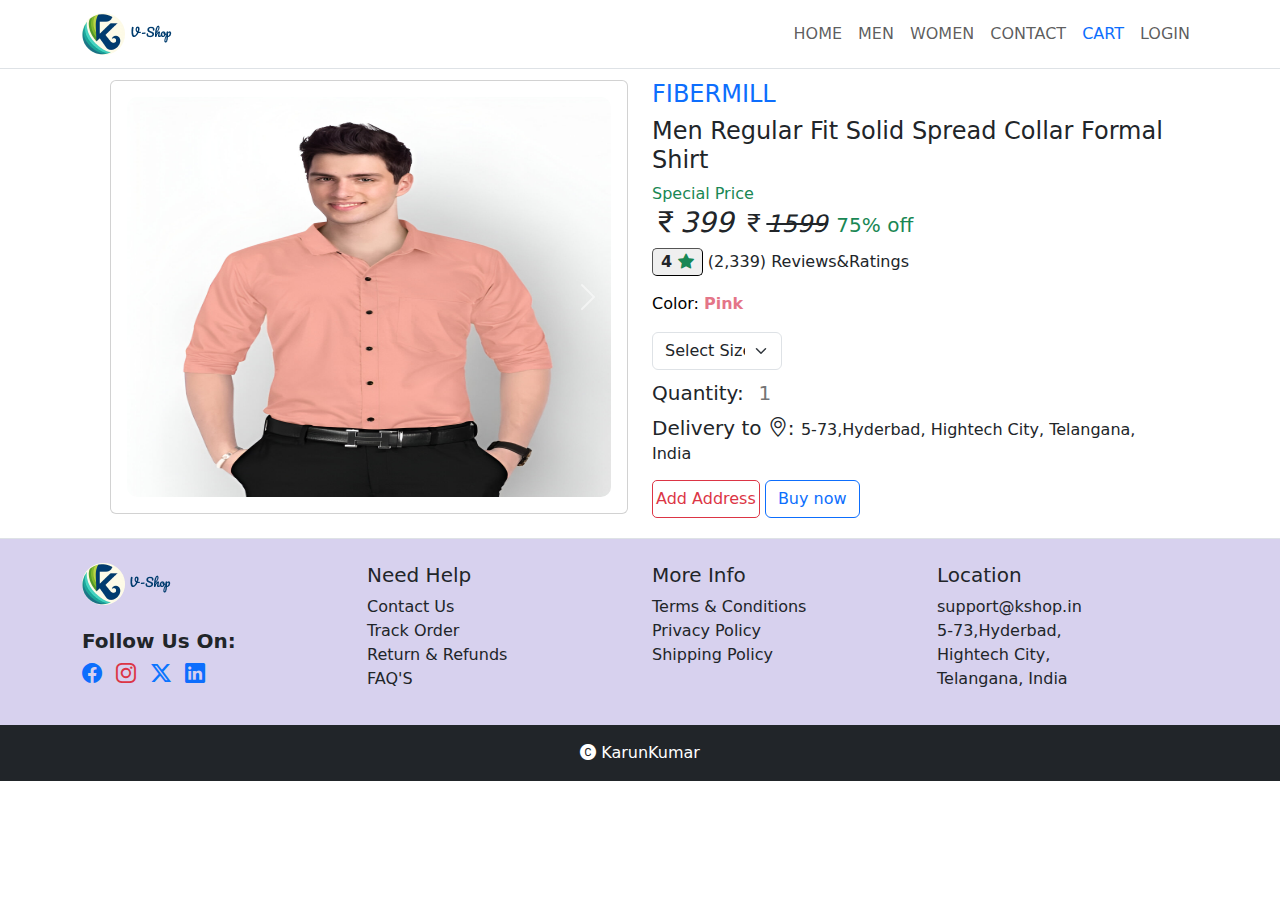
<file: cart.html>
<!DOCTYPE html>
<html lang="en">
<head>
    <meta charset="UTF-8">
    <meta name="viewport" content="width=device-width, initial-scale=1.0">
    <title>V-Shop</title>
    <link rel="stylesheet" href="css/bootstrap.min.css">
    <script src="js/bootstrap.bundle.min.js"></script>
    <link rel="stylesheet" href="styles.css">
    <link rel="stylesheet" href="https://cdn.jsdelivr.net/npm/bootstrap-icons@1.11.2/font/bootstrap-icons.min.css">
</head>
<body>
    <header class = "container-fluid px-0 fixed-top bg-gradient">
        <nav    class = "navbar navbar-expand-md  bg-white border-bottom">
        <div    class = "container text-dark">
        <a      class = "navbar-brand" href           = "index.html">
        <img src = "Assets/Ellipse 17.png" class = "img-fluid " alt = "">
        <img src = "Assets/V-Shop.png" class     = "img-fluid " alt = "">
        </a>
                    <button class         = "navbar-toggler d-lg-none" type = "button" data-bs-toggle = "collapse" data-bs-target = "#collapsibleNavId" aria-controls = "collapsibleNavId"
                            aria-expanded = "false" aria-label              = "Toggle navigation">
                    <span   class         = "navbar-toggler-icon"></span>
                    </button>
                    <div    class = "collapse navbar-collapse justify-content-end" id = "collapsibleNavId">
                    <ul     class = "navbar-nav  hea ">
                          
                            <li class = "nav-item">
                            <a  class = "nav-link" href = "index.html" aria-current = "page">HOME</a>
                            </li>
                            <li class = "nav-item">
                            <a  class = "nav-link" href = "men.html">MEN</a>
                            </li>
                            <li class = "nav-item">
                            <a  class = "nav-link" href = "women.html">WOMEN</a>
                            </li>
                            <li class = "nav-item">
                            <a  class = "nav-link" href = "contact.html">CONTACT</a>
                            </li>
                            <li class = "nav-item">
                              <a  class = "nav-link text-primary" href = "cart.html" aria-current = "page">CART </a>
                              </li>
                            <li class = "nav-item" >
                              <a  class = "nav-link" href = "index.html">LOGIN</a>
                            </li>
                        </ul>
                    </div>
              </div>
            </nav>
        </header>
    <section class="container pt-3">
        <div class="container pt-5 ">
            <div class="row p-3 justify-content-center ">
                <div class="col-10 col-md-6  mb-2" id="cart">
                    <div class="card">
                      <div id="carouselExampleFade" class="carousel slide carousel-fade" >
                        <div class="carousel-inner border-1 p-3 border-black">
                          <div class="carousel-item active">
                            <img src="Assets/Categories_Men/formal shirts/Formal_shirt_1.jpeg" class="d-block w-100" alt="...">
                          </div>
                          <div class="carousel-item">
                            <img src="Assets/Categories_Men/formal shirts/Formal_shirt_2.jpeg" class="d-block w-100" alt="...">
                          </div>
                          <div class="carousel-item">
                            <img src="Assets/Categories_Men/formal shirts/Formal_shirt_3.jpeg" class="d-block w-100" alt="...">
                          </div>
                          <div class="carousel-item">
                            <img src="Assets/Categories_Men/formal shirts/Formal_shirt_4.jpeg" class="d-block w-100" alt="...">
                          </div>
                        </div>
                        <button class="carousel-control-prev" type="button" data-bs-target="#carouselExampleFade" data-bs-slide="prev">
                          <span class="carousel-control-prev-icon" aria-hidden="true"></span>
                          <span class="visually-hidden"></span>
                        </button>
                        <button class="carousel-control-next" type="button" data-bs-target="#carouselExampleFade" data-bs-slide="next">
                          <span class="carousel-control-next-icon" aria-hidden="true"></span>
                          <span class="visually-hidden"></span>
                        </button>
                      </div>
                    </div>
                </div>
                <div class="col-12 col-md-6" id="cart_1">
                    <h4 class="text-primary ">FIBERMILL </h4>
                    <h4 class="text-dark ">
                        Men Regular Fit Solid Spread Collar Formal Shirt
                    </h4>
                    <span class="text-success  ">Special Price</span>
                    <h3 class="text-dark "><i class="bi bi-currency-rupee">399</i>  <i class="bi bi-currency-rupee fs-4 "><del class="fs-4 ">1599</del></i>   <span class="text-success fs-5 ">75% off</span></h3>
                    <p><button class="border-1 px-2  text-dark fw-bolder  fs-6  ">4 <i class="bi bi-star-fill text-success "></i></button> (2,339) Reviews&Ratings</p> 
                    <p class="text-black  ">
                        Color: <span class="colr fw-bold">Pink</span>
                    </p>
                    
                      <div class=" w-25 mb-2">
                        <select
                          class="form-select"
                          name=""
                          id=""
                        >
                          <option selected hidden>Select Size</option>
                          <option value="">Size: S</option>
                          <option value="">Size: M</option>
                          <option value="">Size: L</option>
                          <option value="">Size: XL</option>
                        </select>
                      </div>
                      
                    
                    <h5>Quantity: <input type="number" start="1" min="1" name="" id="" placeholder=" 1" class="quant"> </h5>
                    <h5>Delivery to <i class="bi bi-geo-alt"></i>: <span class="fs-6">5-73,Hyderbad,
                      Hightech City,
                      Telangana, India</span></h5>
                    <p type="text" name="" id="" placeholder="5-73/Gandhi Road,Hightech city,Hyderbad"> </p>  
                    <button
                        type="button"
                        class="btn btn-outline-danger"
                        data-bs-toggle="modal"
                        data-bs-target="#modalId">
                        Add Address
                    </button>
                    <div
                        class="modal fade"
                        id="modalId"
                        tabindex="-1"
                        data-bs-backdrop="static"
                        data-bs-keyboard="false"
                        
                        role="dialog"
                        aria-labelledby="modalTitleId"
                        aria-hidden="true"
                    >
                        <div
                            class="modal-dialog modal-dialog-scrollable modal-dialog-centered modal-md"
                            role="document"
                        >
                            <div class="modal-content">
                                <div class="modal-header">
                                    <h5 class="modal-title" id="modalTitleId">
                                        Address
                                    </h5>
                                    <button
                                        type="button"
                                        class="btn-close"
                                        data-bs-dismiss="modal"
                                        aria-label="Close"
                                    ></button>
                                </div>
                                <div class="modal-body">
                                  <form action="cart.html" class="row g-3">
                                    <div class="col-md-6">
                                      <label for="inputEmail4" class="form-label">First Name</label>
                                      <input type="text" class="form-control" id="inputEmail4" required>
                                    </div>
                                    <div class="col-md-6">
                                      <label for="inputPassword4" class="form-label">Last Name</label>
                                      <input type="text" class="form-control" id="inputPassword4" required>
                                    </div>
                                    <div class="col-12">
                                      <label for="inputAddress" class="form-label">Phone No</label>
                                      <input type="tel" class="form-control" required id="input" placeholder="+91 00000000000">
                                    </div>
                                    <div class="col-12">
                                      <label for="inputAddress2" class="form-label">Address </label>
                                      <input type="text" class="form-control" required id="inputAddress2" placeholder="Apartment, studio, or floor">
                                    </div>
                                    <div class="col-md-6">
                                      <label for="inputCity" class="form-label">City</label>
                                      <input type="text" class="form-control" required id="inputCity">
                                    </div>
                                    <div class="col-md-4">
                                      <label for="inputState" class="form-label">State</label>
                                      <select id="inputState" class="form-select" required>
                                        <option selected>Choose...</option>
                                        <option>Andhra Pradesh</option>
                                        <option>Arunachal Pradesh</option>
                                        <option>Assam</option>
                                        <option>Bihar</option>
                                        <option>Chhattisgarh</option>
                                        <option> Goa</option>
                                        <option> Gujarat</option>
                                        <option > Haryana</option>
                                      </select>
                                    </div>
                                    <div class="col-md-2">
                                      <label for="inputZip" class="form-label">Zip</label>
                                      <input type="tel" class="form-control" id="inputZip" required>
                                    </div>
                                    <div class="col-12">
                                      <div class="form-check">
                                        <input class="form-check-input" type="checkbox" id="gridCheck">
                                        <label class="form-check-label" for="gridCheck">
                                          Save as Primary
                                        </label>
                                      </div>
                                    </div>
                                    <div class="modal-footer">
                                      <button type="submit" class="btn btn-primary px-3 ">Save</button>
                                  </div>
                                  </form></div>
                                
                            </div>
                        </div>
                    </div>
                    <script>
                        const myModal = new bootstrap.Modal(
                            document.getElementById("modalId"),
                            options,
                        );
                    </script>
                    
                    <a href="response.html" class="btn btn-outline-primary" data-bs-toggle="modal"
                    data-bs-target="#payment">Buy now</a>
                </div>
            </div>
        </section>

        <section>
          </button>
          
          <!-- Modal -->
          <div
            class="modal fade"
            id="payment"
            tabindex="-1"
            role="dialog"
            aria-labelledby="modalTitleId"
            aria-hidden="true"
          >
            <div class="modal-dialog" role="document">
              <div class="modal-content">
                <div class="modal-header">
                  
                  <button
                    type="button"
                    class="btn-close"
                    data-bs-dismiss="modal"
                    aria-label="Close"
                  ></button>
                </div>
                <div class="modal-body">
                  <div class="container-fluid"> <h4 class="mb-3">Payment</h4>
                  <form action="response.html" onsubmit="return validation()">
                    <div class="my-3">
                      <div class="form-check">
                        <input id="credit" name="paymentMethod" type="radio" class="form-check-input" checked required>
                        <label class="form-check-label" for="credit">Credit card</label>
                      </div>
                      <div class="form-check">
                        <input id="debit" name="paymentMethod" type="radio" class="form-check-input" required>
                        <label class="form-check-label" for="debit">Debit card</label>
                      </div>
                      <div class="form-check">
                        <input id="paypal" name="paymentMethod" type="radio" class="form-check-input" required>
                        <label class="form-check-label" for="paypal">PayPal</label>
                      </div>
                    </div>
          
                    <div class="row gy-3">
                      <div class="col-md-6">
                        <label for="cc-name" class="form-label">Name on card</label>
                        <input type="text" class="form-control" id="cc-name" placeholder="Name" required>
                        <small class="text-muted">Full name as displayed on card</small>
                        <div class="invalid-feedback">
                          Name on card is required
                        </div>
                      </div>
          
                      <div class="col-md-6">
                        <label for="cc-number" class="form-label">Credit card number</label>
                        <input type="text" class="form-control" id="cc-number" placeholder="1111-2222-3333-4444" required>
                        <div class="invalid-feedback">
                          Credit card number is required
                        </div>
                      </div>
          
                      <div class="col-md-3">
                        <label for="cc-expiration" class="form-label">Expiration</label>
                        <input type="text" class="form-control" id="cc-expiration" placeholder="12/28" required>
                        <div class="invalid-feedback">
                          Expiration date required
                        </div>
                      </div>
          
                      <div class="col-md-3">
                        <label for="cc-cvv" class="form-label">CVV</label>
                        <input type="password" class="form-control" id="cc-cvv" placeholder="123" required>
                        <div class="invalid-feedback">
                          Security code required
                        </div>
                      </div>
                    </div>
          
                    <hr class="my-4">
          
                    <button class="w-100 btn btn-primary btn-lg" type="submit">Place Order</button>
                  </form>
                </div>
              </div></div>
                </div>
                
              </div>
            </div>
          </div>
          
          <script>
            var modalId = document.getElementById('modalId');
          
            modalId.addEventListener('show.bs.modal', function (event) {
                let button = event.relatedTarget;
                let recipient = button.getAttribute('data-bs-whatever');
            });
          </script>
          
        </section>
        
        <footer class = " border-top pt-4 bgftr" id = "foot">
          <div class="container  ">
            <div    class = "row">
              <div    class = "col-6 col-lg-3 mb-3 ">
              <img    src   = "Assets/Ellipse 17.png" class                        = "img-fluid pb-3" alt  = "">
              <img    src   = "Assets/V-Shop.png" class                            = "img-fluid pb-3 " alt = "">
              <h5     class = "fw-bold pt-2">Follow Us On:</h5>
              <h5 class="pb-3">
              <i      class = "bi bi-facebook fw-bolder text-primary"></i>
              <i      class = "bi bi-instagram fw-bolder text-danger px-2 "></i>
              <i class="bi bi-twitter-x fw-bolder "></i>
              <i      class = "bi bi-linkedin  text-primary ps-2"></i>
              </h5>
                     </div>
                     <div class = "col-6 col-lg-3 mb-3 ">
                     <h5 >Need Help</h5>
                     <li  type  = "none">
                             Contact Us
                         </li>
                         <li type = "none" >
                             Track Order
                         </li>
                         <li type = "none">
                             Return & Refunds
                         </li>
                         <li type = "none" >
                             FAQ'S
                         </li>
                     </div>
                     <div class = "col-6 col-lg-3 mb-3 ">
                         <h5>More Info</h5>
                         <li type="none">
                             Terms & Conditions
                         </li>
                         <li type = "none">Privacy Policy</li>
                         <li type = "none">Shipping Policy</li>
                     </div>
                     <div class = "col-6 col-lg-3 mb-3 ">
                         <h5>Location</h5>
                         <li type = "none">
                             support@kshop.in
                         </li>
                         <li type = "none">
                             5-73,Hyderbad,<br>
                             Hightech City, <br>
                             Telangana, India
      
                         </li>
                     </div>
                 </div>
          </div>
         </footer>
         <div class="container-fluid px-0 text-center text-bg-dark">
          <p class="m-0 py-3 "><i class="bi bi-c-circle-fill"></i> KarunKumar</p>
           </div>
</body>
</html>
</file>
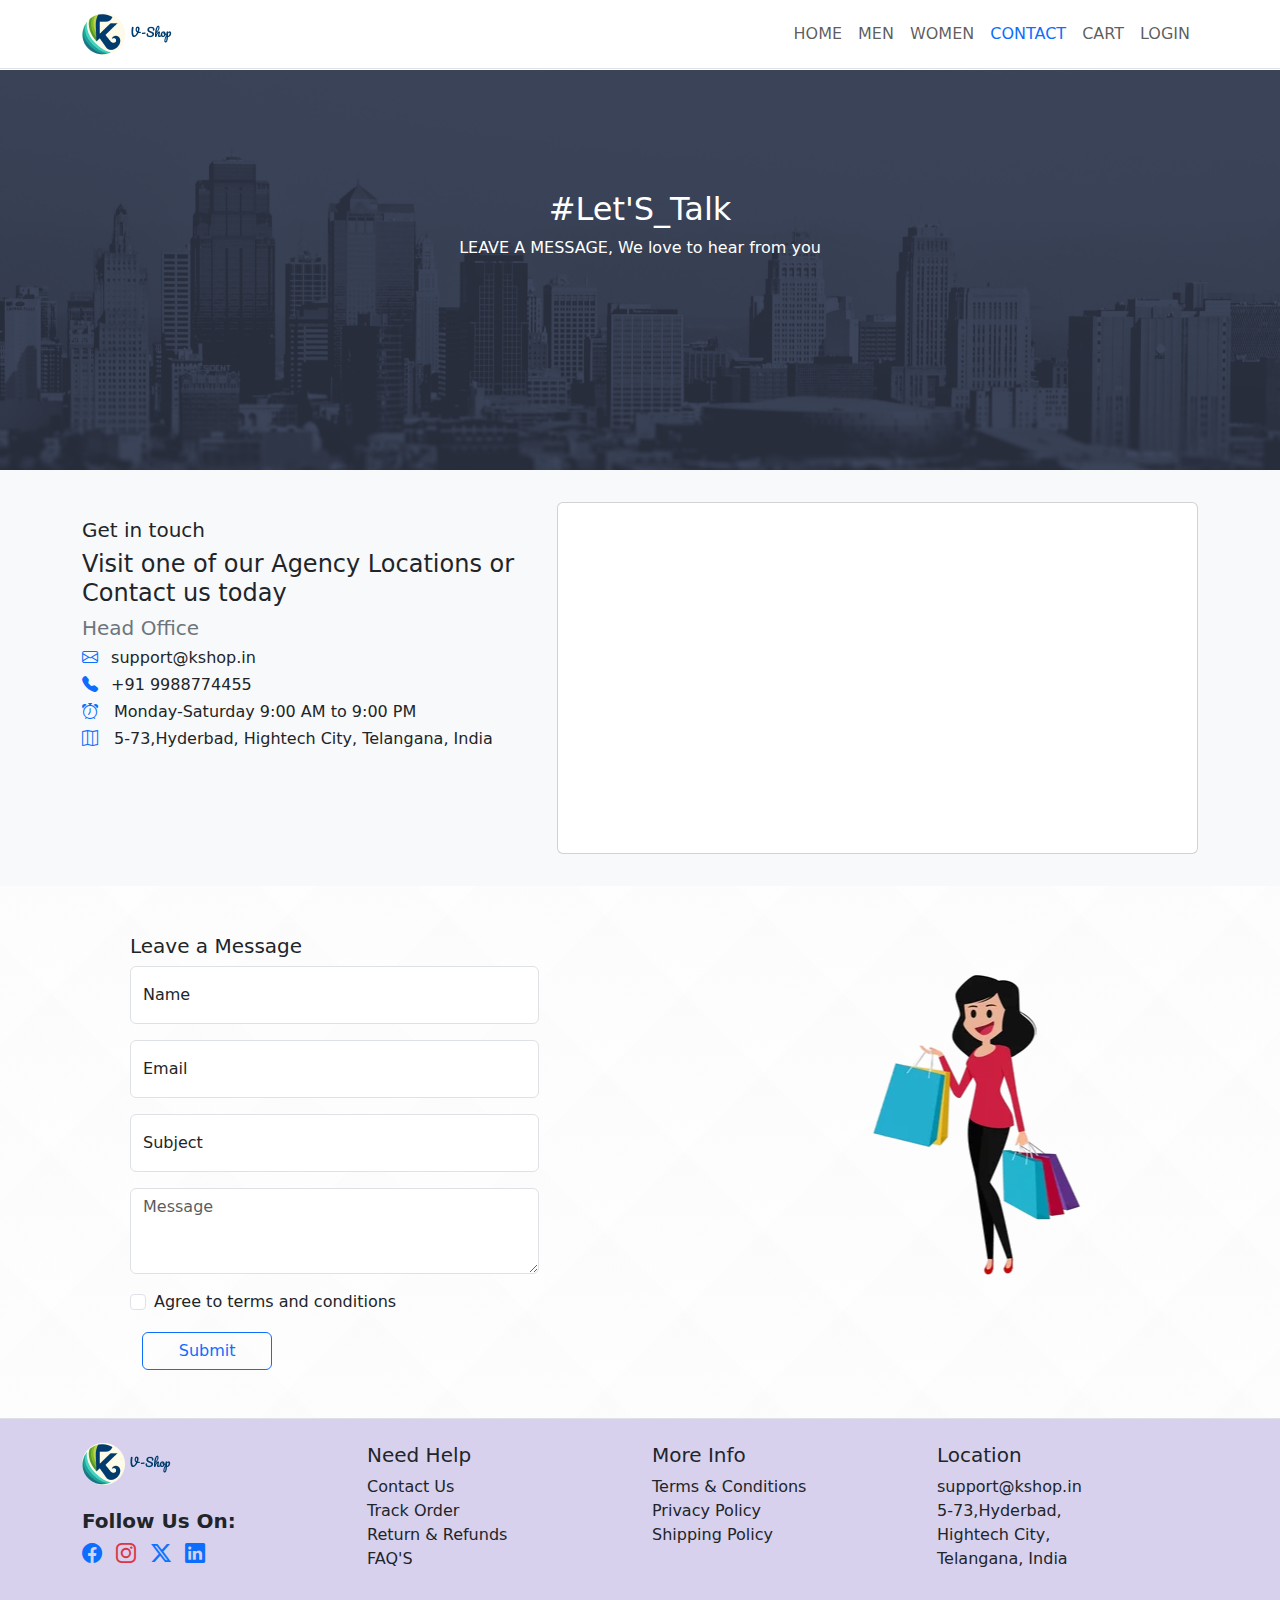
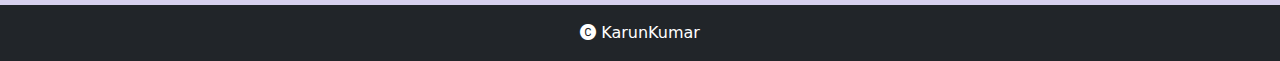
<file: contact.html>
<!DOCTYPE html>
<html lang="en">
<head>
    <meta charset="UTF-8">
    <meta name="viewport" content="width=device-width, initial-scale=1.0">
    <title>V-Shop</title>
    <link rel="stylesheet" href="css/bootstrap.min.css">
    <script src="js/bootstrap.bundle.min.js"></script>
    <link rel="stylesheet" href="styles.css">
    <link rel="stylesheet" href="https://cdn.jsdelivr.net/npm/bootstrap-icons@1.11.2/font/bootstrap-icons.min.css">
</head>
<body>
    <header class = "container-fluid px-0 fixed-top bg-gradient">
        <nav    class = "navbar navbar-expand-md  bg-white border-bottom">
        <div    class = "container text-dark">
        <a      class = "navbar-brand" href           = "index.html">
        <img src = "Assets/Ellipse 17.png" class = "img-fluid " alt = "">
        <img src = "Assets/V-Shop.png" class     = "img-fluid " alt = "">
        </a>
                    <button class         = "navbar-toggler d-lg-none" type = "button" data-bs-toggle = "collapse" data-bs-target = "#collapsibleNavId" aria-controls = "collapsibleNavId"
                            aria-expanded = "false" aria-label              = "Toggle navigation">
                    <span   class         = "navbar-toggler-icon"></span>
                    </button>
                    <div    class = "collapse navbar-collapse justify-content-end" id = "collapsibleNavId">
                    <ul     class = "navbar-nav  hea ">
                            
                            <li class = "nav-item">
                            <a  class = "nav-link" href = "index.html" aria-current = "page">HOME</a>
                            </li>
                            <li class = "nav-item">
                            <a  class = "nav-link" href = "men.html">MEN</a>
                            </li>
                            <li class = "nav-item">
                            <a  class = "nav-link" href = "women.html">WOMEN</a>
                            </li>
                            <li class = "nav-item">
                            <a  class = "nav-link  text-primary" href = "contact.html">CONTACT</a>
                            </li>
                            <li class = "nav-item">
                              <a  class = "nav-link" href = "cart.html" aria-current = "page">CART </a>
                              </li>
                            <li class = "nav-item" data-bs-toggle = "modal" data-bs-target = "#modalId">
                              <a  class = "nav-link" href = "index.html">LOGIN</a>
                            </li>
                        </ul>
                    </div>
              </div>
            </nav>
        </header>
    <section class="container-fluid mb-0 pt-4 px-0 con_bg text-white">
      <div class="text-center mt-5 pt-5">
        <h2>#Let'S_Talk</h2>
      <p>LEAVE A MESSAGE, We love to hear from you</p>
      </div>
    </section>
    <section class="container-fluid p-0 bg-light py-4">
      <div class="container justify-content-center">
        <div class="row justify-content-center">
          <div class="col-10 col-md-4 col-lg-5 pt-4 ms-3>
            <div class="container ps-0 pt-3">
              <h5>Get in touch</h5>
            <h4>Visit one of our Agency Locations or Contact us today</h4>
            <h5 class="text-secondary">
              Head Office
            </h5>
            <h6><i class="bi bi-envelope text-primary me-2"> </i>  support@kshop.in</h6>
            <h6><i class="bi bi-telephone-fill text-primary me-2"></i> +91 9988774455</h6>
            <h6><i class="bi bi-alarm text-primary me-3"></i>Monday-Saturday 9:00 AM to 9:00 PM</h6>
            <h6><i class="bi bi-map text-primary me-3"></i>5-73,Hyderbad,
              Hightech City,
              Telangana, India</h6>
            </div>
          
          <div class="col-10 col-md-8 col-lg-7 text-center my-2">
            <div class="card">
              <iframe src="https://www.google.com/maps/embed?pb=!1m18!1m12!1m3!1d121827.5266206495!2d78.33304834335935!3d17.406498000000006!2m3!1f0!2f0!3f0!3m2!1i1024!2i768!4f13.1!3m3!1m2!1s0x3bcb99005bd4ad8b%3A0xa850c8f53f83e36a!2sWarehouse!5e0!3m2!1sen!2sin!4v1710097425873!5m2!1sen!2sin" width="auto" height="350" style="border:0;" allowfullscreen="" loading="lazy" referrerpolicy="no-referrer-when-downgrade"></iframe>
            
            </div>
          </div>
        </div>
      </section>
    </section> 
    <section class="container-fluid px-0 mb-0 ps-0" id="fsd">
      
      <div class="container justify-content-center">
        <div class="row">
          
          <div class="col-12 col-md-7 frm">
            <form action="thanks.html" onsubmit="return validation()">
              <div class="container p-5">
                  <h5>Leave a Message</h5>
                  <div class="form-floating mb-3 col-md-9">
                    <input
                      type="text"
                      name="username" id="username" class="form-control" placeholder="NAME"
                    />
                    <label for="formId1">Name</label>
                    <p id="nameNote"></p>
                  </div>
      
                  <div class="form-floating mb-3 col-md-9">
                    <input type="text" name="email" id="email"  class="form-control"  placeholder="EMAIL">
                      
                    <label for="formId1">Email</label>
                    <p id="emailNote"></p>
                  </div>
                  
                  <div class="form-floating mb-3 col-md-9">
                    <input type="text" name="mobile" id="mobile" class="form-control"  placeholder="" required>
                      <p id="mobileNote"></p>
                    <label for="formId1">Subject</label>
                  </div>
                  <div class="col-md-9 form mb-3">
                    <div class="mb-3">
                      <textarea class="form-control" name="" id="" rows="3" placeholder="Message" required></textarea>
                    </div>
                  </div>
          
                  <div class="col-12">
                    <div class="form-check mt-3">
                      <input class="form-check-input" type="checkbox" value="" id="invalidCheck2" required>
                      <label class="form-check-label" for="invalidCheck2">
                        Agree to terms and conditions
                      </label>
                    </div>
                  </div>
                  <div class="col-12 pt-3 container">
                    <input class="btn w-25 btn-outline-primary" type="submit" id="note"></input>
                  </div>
                </form>
           </div>
           </div>
           <div class="col-12 col-md-5 mb-3 text-center pt-md-5">
            <img src="Assets/contact/Frame 13.png" class="img-fluid" alt="">
          </div>
  
      </div>
    </section>
    

    <script src="script.js"></script>
    <footer class = " border-top pt-4 bgftr" id = "foot">
      <div class="container  ">
        <div    class = "row">
          <div    class = "col-6 col-lg-3 mb-3 ">
          <img    src   = "Assets/Ellipse 17.png" class                        = "img-fluid pb-3" alt  = "">
          <img    src   = "Assets/V-Shop.png" class                            = "img-fluid pb-3 " alt = "">
          <h5     class = "fw-bold pt-2">Follow Us On:</h5>
          <h5 class="pb-3">
          <i      class = "bi bi-facebook fw-bolder text-primary"></i>
          <i      class = "bi bi-instagram fw-bolder text-danger px-2 "></i>
          <i class="bi bi-twitter-x fw-bolder "></i>
          <i      class = "bi bi-linkedin  text-primary ps-2"></i>
          </h5>
                 </div>
                 <div class = "col-6 col-lg-3 mb-3 ">
                 <h5 >Need Help</h5>
                 <li  type  = "none">
                         Contact Us
                     </li>
                     <li type = "none" >
                         Track Order
                     </li>
                     <li type = "none">
                         Return & Refunds
                     </li>
                     <li type = "none" >
                         FAQ'S
                     </li>
                 </div>
                 <div class = "col-6 col-lg-3 mb-3 ">
                     <h5>More Info</h5>
                     <li type="none">
                         Terms & Conditions
                     </li>
                     <li type = "none">Privacy Policy</li>
                     <li type = "none">Shipping Policy</li>
                 </div>
                 <div class = "col-6 col-lg-3 mb-3 ">
                     <h5>Location</h5>
                     <li type = "none">
                         support@kshop.in
                     </li>
                     <li type = "none">
                         5-73,Hyderbad,<br>
                         Hightech City, <br>
                         Telangana, India
  
                     </li>
                 </div>
             </div>
      </div>
     </footer>
     <div class="container-fluid px-0 text-center text-bg-dark">
      <p class="m-0 py-3 "><i class="bi bi-c-circle-fill"></i> KarunKumar</p>
       </div>
</body>
</html>
</file>
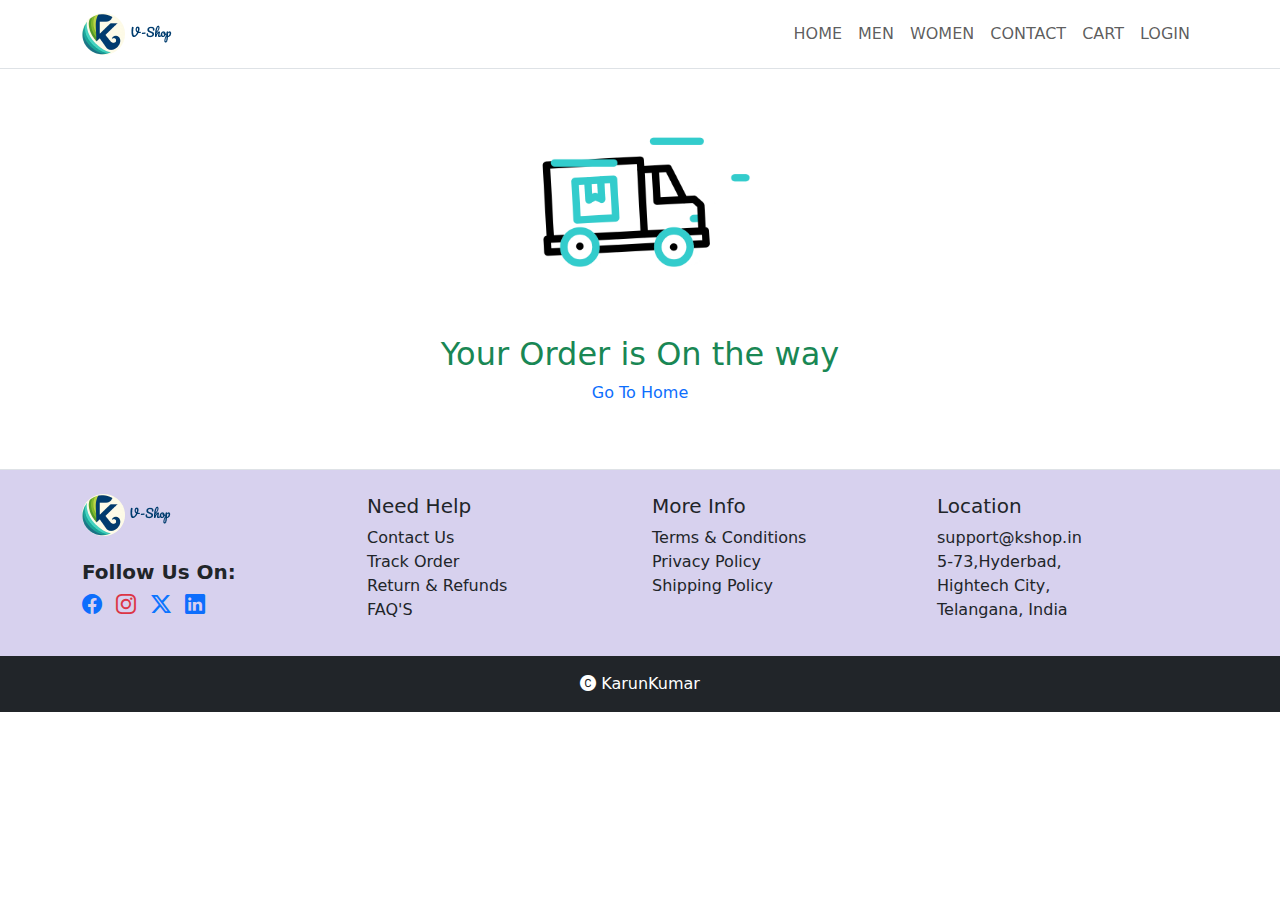
<file: response.html>
<!DOCTYPE html>
<html lang="en">
<head>
    <meta charset="UTF-8">
    <meta name="viewport" content="width=device-width, initial-scale=1.0">
    <title>V-Shop-Response</title>
    <title>V-Shop</title>
    <link rel="stylesheet" href="css/bootstrap.min.css">
    <script src="js/bootstrap.bundle.min.js"></script>
    <link rel="stylesheet" href="styles.css">
    <link rel="stylesheet" href="https://cdn.jsdelivr.net/npm/bootstrap-icons@1.11.2/font/bootstrap-icons.min.css">
</head>
<body>
    <header class = "container-fluid px-0 fixed-top bg-gradient">
        <nav    class = "navbar navbar-expand-md  bg-white border-bottom">
        <div    class = "container text-dark">
        <a      class = "navbar-brand" href           = "index.html">
        <img src = "Assets/Ellipse 17.png" class = "img-fluid " alt = "">
        <img src = "Assets/V-Shop.png" class     = "img-fluid " alt = "">
        </a>
                    <button class         = "navbar-toggler d-lg-none" type = "button" data-bs-toggle = "collapse" data-bs-target = "#collapsibleNavId" aria-controls = "collapsibleNavId"
                            aria-expanded = "false" aria-label              = "Toggle navigation">
                    <span   class         = "navbar-toggler-icon"></span>
                    </button>
                    <div    class = "collapse navbar-collapse justify-content-end" id = "collapsibleNavId">
                    <ul     class = "navbar-nav  hea ">
                    
                            <li class = "nav-item">
                            <a  class = "nav-link" href = "index.html" aria-current = "page">HOME</a>
                            </li>
                            <li class = "nav-item">
                            <a  class = "nav-link" href = "men.html">MEN</a>
                            </li>
                            <li class = "nav-item">
                            <a  class = "nav-link" href = "women.html">WOMEN</a>
                            </li>
                            <li class = "nav-item">
                            <a  class = "nav-link" href = "contact.html">CONTACT</a>
                            </li>
                            <li class = "nav-item">
                                <a  class = "nav-link" href = "cart.html" aria-current = "page">CART </a>
                                </li>
                            <li class = "nav-item" data-bs-toggle = "modal" data-bs-target = "#modalId">
                                <a  class = "nav-link" href = "index.html">LOGIN</a>
                            </li>
                        </ul>
                    </div>
              </div>
            </nav>
        </header>
    <section class="container text-center  ">
        <div class="container p-5">
            <div class="container p-5 pb-2">
                <img src="Assets/delivery-truck.gif" class="w-25 img-fluid" alt="truck animation">
            </div>
            <h2 class="text-success " id="placed">
                Your Order is On the way
            </h2>
            <p><a href="index.html" class="text-decoration-none ">Go To Home</a></p>
        </div>
    </section>

    <footer class = " border-top pt-4 bgftr" id = "foot">
        <div class="container  ">
          <div    class = "row">
            <div    class = "col-6 col-lg-3 mb-3 ">
            <img    src   = "Assets/Ellipse 17.png" class                        = "img-fluid pb-3" alt  = "">
            <img    src   = "Assets/V-Shop.png" class                            = "img-fluid pb-3 " alt = "">
            <h5     class = "fw-bold pt-2">Follow Us On:</h5>
            <h5 class="pb-3">
            <i      class = "bi bi-facebook fw-bolder text-primary"></i>
            <i      class = "bi bi-instagram fw-bolder text-danger px-2 "></i>
            <i class="bi bi-twitter-x fw-bolder "></i>
            <i      class = "bi bi-linkedin  text-primary ps-2"></i>
            </h5>
                   </div>
                   <div class = "col-6 col-lg-3 mb-3 ">
                   <h5 >Need Help</h5>
                   <li  type  = "none">
                           Contact Us
                       </li>
                       <li type = "none" >
                           Track Order
                       </li>
                       <li type = "none">
                           Return & Refunds
                       </li>
                       <li type = "none" >
                           FAQ'S
                       </li>
                   </div>
                   <div class = "col-6 col-lg-3 mb-3 ">
                       <h5>More Info</h5>
                       <li type="none">
                           Terms & Conditions
                       </li>
                       <li type = "none">Privacy Policy</li>
                       <li type = "none">Shipping Policy</li>
                   </div>
                   <div class = "col-6 col-lg-3 mb-3 ">
                       <h5>Location</h5>
                       <li type = "none">
                           support@kshop.in
                       </li>
                       <li type = "none">
                           5-73,Hyderbad,<br>
                           Hightech City, <br>
                           Telangana, India
    
                       </li>
                   </div>
               </div>
        </div>
       </footer>
       <div class="container-fluid px-0 text-center text-bg-dark">
        <p class="m-0 py-3 "><i class="bi bi-c-circle-fill"></i> KarunKumar</p>
         </div>
</body>
</html>
</file>
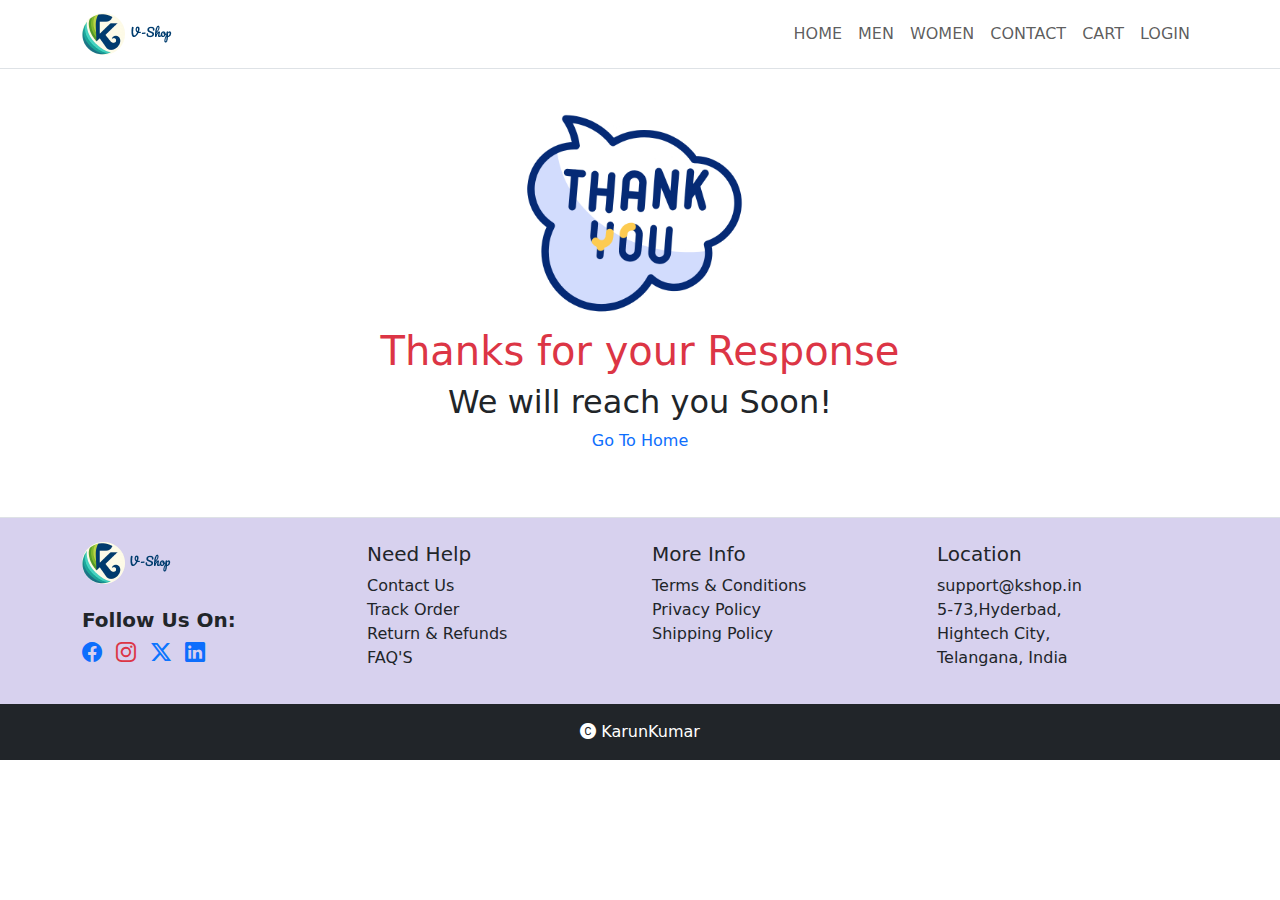
<file: thanks.html>
<!DOCTYPE html>
<html lang="en">
<head>
    <meta charset="UTF-8">
    <meta name="viewport" content="width=device-width, initial-scale=1.0">
    <title>V-Shop-Thanks</title>
    <title>V-Shop</title>
    <link rel="stylesheet" href="css/bootstrap.min.css">
    <script src="js/bootstrap.bundle.min.js"></script>
    <link rel="stylesheet" href="styles.css">
    <link rel="stylesheet" href="https://cdn.jsdelivr.net/npm/bootstrap-icons@1.11.2/font/bootstrap-icons.min.css">
</head>
<body>
    <header class = "container-fluid px-0 fixed-top bg-gradient">
        <nav    class = "navbar navbar-expand-md  bg-white border-bottom">
        <div    class = "container text-dark">
        <a      class = "navbar-brand" href           = "index.html">
        <img src = "Assets/Ellipse 17.png" class = "img-fluid " alt = "">
        <img src = "Assets/V-Shop.png" class     = "img-fluid " alt = "">
        </a>
                    <button class         = "navbar-toggler d-lg-none" type = "button" data-bs-toggle = "collapse" data-bs-target = "#collapsibleNavId" aria-controls = "collapsibleNavId"
                            aria-expanded = "false" aria-label              = "Toggle navigation">
                    <span   class         = "navbar-toggler-icon"></span>
                    </button>
                    <div    class = "collapse navbar-collapse justify-content-end" id = "collapsibleNavId">
                    <ul     class = "navbar-nav  hea ">
                            
                            <li class = "nav-item">
                            <a  class = "nav-link" href = "index.html" aria-current = "page">HOME</a>
                            </li>
                            <li class = "nav-item">
                            <a  class = "nav-link" href = "men.html">MEN</a>
                            </li>
                            <li class = "nav-item">
                            <a  class = "nav-link" href = "women.html">WOMEN</a>
                            </li>
                            <li class = "nav-item">
                            <a  class = "nav-link" href = "contact.html">CONTACT</a>
                            </li>
                            <li class = "nav-item">
                                <a  class = "nav-link" href = "cart.html" aria-current = "page">CART </a>
                                </li>
                            <li class = "nav-item" data-bs-toggle = "modal" data-bs-target = "#modalId">
                                <a  class = "nav-link" href = "index.html">LOGIN</a>
                            </li>
                        </ul>
                    </div>
              </div>
            </nav>
        </header>
    <section class="container text-center  ">
        <div class="container p-5">
            <div class="container p-5 pb-0">
                <img src="Assets/thank-you.gif" class="w-25 img-fluid" alt="truck animation">
            </div>
            <h1 class="text-danger " id="placed">
                Thanks for your Response
            </h1>
            <h2>We will reach you Soon!</h2>
            <p><a href="index.html" class="text-decoration-none">Go To Home</a></p>
        </div>
    </section>
    <footer class = " border-top pt-4 bgftr" id = "foot">
        <div class="container  ">
          <div    class = "row">
            <div    class = "col-6 col-lg-3 mb-3 ">
            <img    src   = "Assets/Ellipse 17.png" class                        = "img-fluid pb-3" alt  = "">
            <img    src   = "Assets/V-Shop.png" class                            = "img-fluid pb-3 " alt = "">
            <h5     class = "fw-bold pt-2">Follow Us On:</h5>
            <h5 class="pb-3">
            <i      class = "bi bi-facebook fw-bolder text-primary"></i>
            <i      class = "bi bi-instagram fw-bolder text-danger px-2 "></i>
            <i class="bi bi-twitter-x fw-bolder "></i>
            <i      class = "bi bi-linkedin  text-primary ps-2"></i>
            </h5>
                   </div>
                   <div class = "col-6 col-lg-3 mb-3 ">
                   <h5 >Need Help</h5>
                   <li  type  = "none">
                           Contact Us
                       </li>
                       <li type = "none" >
                           Track Order
                       </li>
                       <li type = "none">
                           Return & Refunds
                       </li>
                       <li type = "none" >
                           FAQ'S
                       </li>
                   </div>
                   <div class = "col-6 col-lg-3 mb-3 ">
                       <h5>More Info</h5>
                       <li type="none">
                           Terms & Conditions
                       </li>
                       <li type = "none">Privacy Policy</li>
                       <li type = "none">Shipping Policy</li>
                   </div>
                   <div class = "col-6 col-lg-3 mb-3 ">
                       <h5>Location</h5>
                       <li type = "none">
                           support@kshop.in
                       </li>
                       <li type = "none">
                           5-73,Hyderbad,<br>
                           Hightech City, <br>
                           Telangana, India
    
                       </li>
                   </div>
               </div>
        </div>
       </footer>
       <div class="container-fluid px-0 text-center text-bg-dark">
        <p class="m-0 py-3 "><i class="bi bi-c-circle-fill"></i> KarunKumar</p>
         </div>
</body>
</html>
</file>
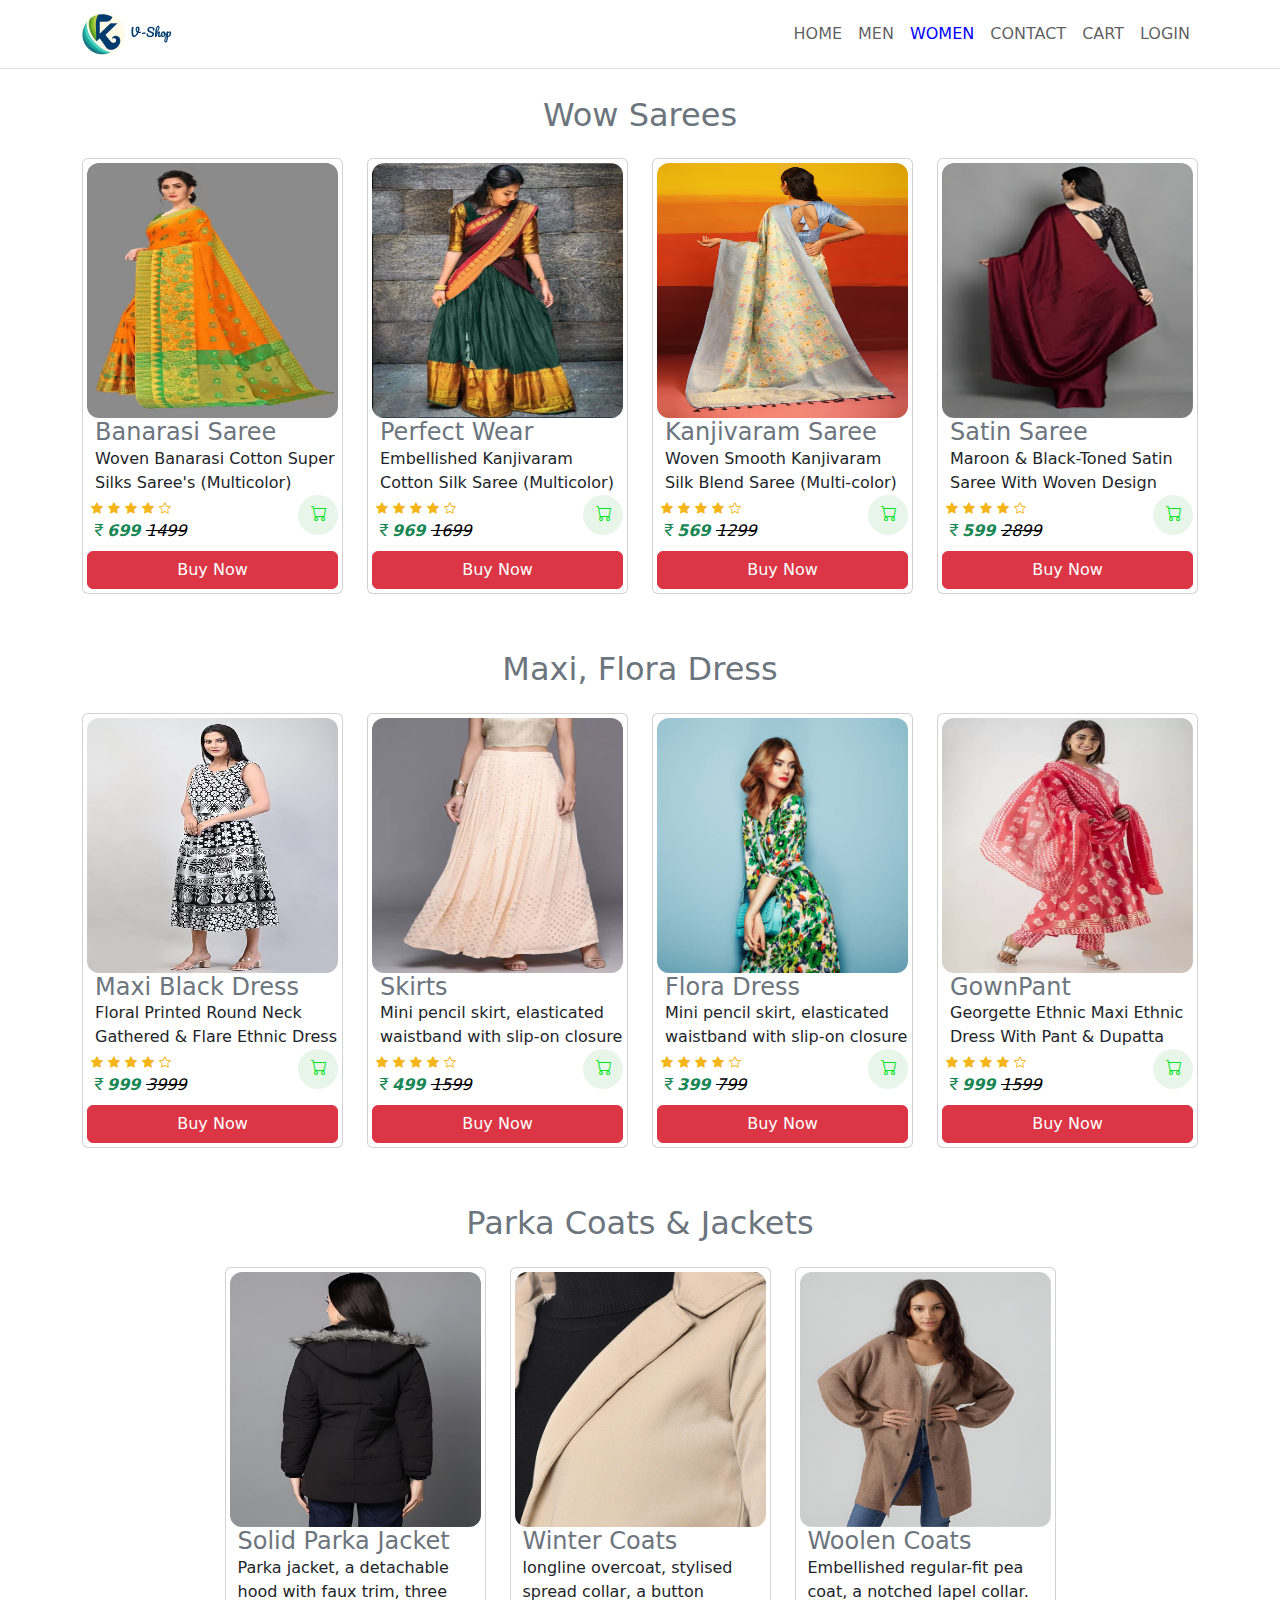
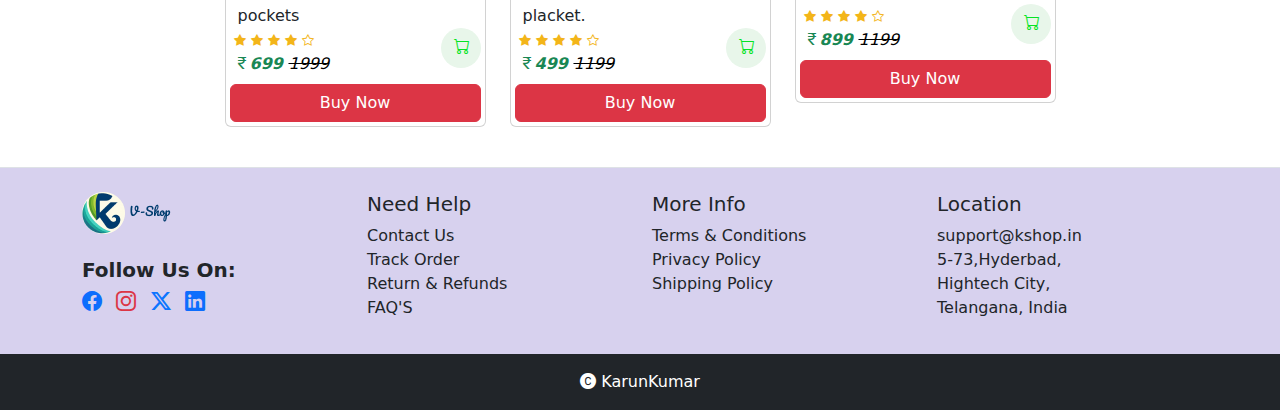
<file: women.html>
<!DOCTYPE html>
<html lang="en">
<head>
    <meta charset="UTF-8">
    <meta name="viewport" content="width=device-width, initial-scale=1.0">
    <title>V-Shop</title>
    <link rel="stylesheet" href="css/bootstrap.min.css">
    <script src="js/bootstrap.bundle.min.js"></script>
    <link rel="stylesheet" href="styles.css">
    <link rel="stylesheet" href="https://cdn.jsdelivr.net/npm/bootstrap-icons@1.11.2/font/bootstrap-icons.min.css">
</head>
<body>
  <header class = "container-fluid px-0 fixed-top bg-gradient">
    <nav    class = "navbar navbar-expand-md  bg-white border-bottom">
    <div    class = "container text-dark">
    <a      class = "navbar-brand" href           = "index.html">
    <img src = "Assets/Ellipse 17.png" class = "img-fluid " alt = "">
    <img src = "Assets/V-Shop.png" class     = "img-fluid " alt = "">
    </a>
                <button class         = "navbar-toggler d-lg-none" type = "button" data-bs-toggle = "collapse" data-bs-target = "#collapsibleNavId" aria-controls = "collapsibleNavId"
                        aria-expanded = "false" aria-label              = "Toggle navigation">
                <span   class         = "navbar-toggler-icon"></span>
                </button>
                <div    class = "collapse navbar-collapse justify-content-end" id = "collapsibleNavId">
                <ul     class = "navbar-nav  hea ">
                
                        <li class = "nav-item">
                        <a  class = "nav-link" href = "index.html" aria-current = "page">HOME</a>
                        </li>
                        <li class = "nav-item">
                        <a  class = "nav-link" href = "men.html">MEN</a>
                        </li>
                        <li class = "nav-item">
                        <a  class = "nav-link bor" href = "women.html">WOMEN</a>
                        </li>
                        <li class = "nav-item">
                        <a  class = "nav-link" href = "contact.html">CONTACT</a>
                        </li>
                        <li class = "nav-item">
                          <a  class = "nav-link" href = "cart.html" aria-current = "page">CART </a>
                        </li>
                        <li class = "nav-item" data-bs-toggle = "modal" data-bs-target = "#modalId">
                          <a  class = "nav-link" href = "index.html">LOGIN</a>
                        </li>
                    </ul>
                </div>
          </div>
        </nav>
    </header>
    <section class="container-lg pb-2 mencard mt-5" id="men_shirts">
        <div class="row justify-content-center text-center pb-3">
            <h2 class="text-secondary py-3 pt-5">
                Wow Sarees
            </h2>

            <div class="col-6 col-md-4 col-lg-3 pb-3 "  id="men_box">
                <div class="card p-1">
                    <div id="carouselExampleSlidesOnly" class="carousel slide" data-bs-ride="carousel">
                        <div class="carousel-inner">
                          
                          <div class="carousel-item active">
                            <img src="Assets/Categories_Women/Sarees/yl3.webp" class="d-block w-100" alt="...">
                          </div>
                          
                        </div>
                    </div>
                    <h4 class="text-secondary mb-0 text-start ps-2 text-start ps-2 ">Banarasi Saree</h4>
                    <p class="mb-0 text-start ps-2">Woven Banarasi Cotton Super Silks Saree's  (Multicolor)</p>
                    <div class="row">
                      <div class="col-6 text-start ps-3">
                        <p class="m-0 pt-0 text-start ">
                          <i class="bi bi-star-fill sta"></i>
                          <i class="bi bi-star-fill sta"></i>
                          <i class="bi bi-star-fill sta"></i>
                          <i class="bi bi-star-fill sta"></i>
                          <i class="bi bi-star sta"></i>
                        </p>
                        <i class="bi bi-currency-rupee fw-bold text-success">699 <del class="text-black fw-normal">1499</del></i>
                      </div>
                      <div class="col-6 text-end">
                        <i class="bi bi-cart border-1 btn cart"></i>
                      </div>
                    </div>
                    <a href="cart.html" class="text-decoration-none btn btn-danger mt-2">Buy Now</a>
                </div>
            </div>
           
            <div class=" col-6 col-md-4 col-lg-3 pb-3"  id="men_box">
                <div class="card p-1">
                    <div id="carouselExampleSlidesOnly" class="carousel slide" data-bs-ride="carousel">
                        <div class="carousel-inner">
                          
                          <div class="carousel-item active">
                            <img src="Assets/Categories_Women/Sarees/Embellished Saree2.webp" class="d-block w-100" alt="...">
                          </div>
                          
                        </div>
                      </div>
                        <h4 class="text-secondary mb-0 text-start ps-2">Perfect Wear</h4>
                        <p class="mb-0 text-start ps-2">Embellished Kanjivaram Cotton Silk Saree  (Multicolor)</p>
                        <div class="row">
                          <div class="col-6 text-start ps-3">
                            <p class="m-0 pt-0 text-start ">
                              <i class="bi bi-star-fill sta"></i>
                              <i class="bi bi-star-fill sta"></i>
                              <i class="bi bi-star-fill sta"></i>
                              <i class="bi bi-star-fill sta"></i>
                              <i class="bi bi-star sta"></i>
                            </p>
                            <i class="bi bi-currency-rupee fw-bold text-success">969 <del class="text-black fw-normal">1699</del></i>
                          </div>
                          <div class="col-6 text-end">
                            <i class="bi bi-cart border-1 btn cart"></i>
                          </div>
                        </div>
                        <a href="cart.html" class="text-decoration-none btn btn-danger mt-2">Buy Now</a>
                </div>
            </div>

            <div class="col-6 col-md-4 col-lg-3 pb-3"  id="men_box">
                <div class="card p-1">
                    <div id="carouselExampleSlidesOnly" class="carousel slide" data-bs-ride="carousel">
                        <div class="carousel-inner">
                         
                          <div class="carousel-item active">
                            <img src="Assets/Categories_Women/Sarees/slr3.avif" class="d-block w-100" alt="...">
                          </div>
                          
                        </div>
                      </div>
                        <h4 class="text-secondary mb-0 text-start ps-2 ">Kanjivaram Saree</h4>
                        <p class="mb-0 text-start ps-2">Woven Smooth Kanjivaram Silk Blend Saree (Multi-color)</p>
                        <div class="row">
                          <div class="col-6 text-start ps-3">
                            <p class="m-0 pt-0 text-start ">
                              <i class="bi bi-star-fill sta"></i>
                              <i class="bi bi-star-fill sta"></i>
                              <i class="bi bi-star-fill sta"></i>
                              <i class="bi bi-star-fill sta"></i>
                              <i class="bi bi-star sta"></i>
                            </p>
                            <i class="bi bi-currency-rupee fw-bold text-success">569 <del class="text-black fw-normal">1299</del></i>
                          </div>
                          <div class="col-6 text-end">
                            <i class="bi bi-cart border-1 btn cart"></i>
                          </div>
                        </div>
                        <a href="cart.html" class="text-decoration-none btn btn-danger mt-2">Buy Now</a>
                </div>
            </div>

            <div class="col-6 col-md-4 col-lg-3 pb-3 "  id="men_box">
                <div class="card p-1">
                    <div id="carouselExampleSlidesOnly" class="carousel slide" data-bs-ride="carousel">
                        <div class="carousel-inner">
                          <div class="carousel-item active">
                            <img src="Assets/Categories_Women/Sarees/Satin Saree  (Maroon) 2 (2).jpeg" class="d-block w-100" alt="...">
                          </div>
                          
                        </div>
                      </div>
                        <h4 class="text-secondary mb-0 text-start ps-2 ">Satin Saree</h4>
                        <p class="mb-0 text-start ps-2">Maroon & Black-Toned Satin Saree With Woven Design</p>
                        <div class="row">
                          <div class="col-6 text-start ps-3">
                            <p class="m-0 pt-0 text-start ">
                              <i class="bi bi-star-fill sta"></i>
                              <i class="bi bi-star-fill sta"></i>
                              <i class="bi bi-star-fill sta"></i>
                              <i class="bi bi-star-fill sta"></i>
                              <i class="bi bi-star sta"></i>
                            </p>
                            <i class="bi bi-currency-rupee fw-bold text-success">599 <del class="text-black fw-normal">2899</del></i>
                          </div>
                          <div class="col-6 text-end">
                            <i class="bi bi-cart border-1 btn cart"></i>
                          </div>
                        </div>
                        <a href="cart.html" class="text-decoration-none btn btn-danger mt-2">Buy Now</a>
                </div>
            </div>

            
        </div>
    </section>
    <section  class="container-lg pb-2 mencard" id="men_shirts">
        <div class="row justify-content-center text-center pb-3">
            <h2 class="text-secondary py-3">
                Maxi, Flora Dress
            </h2>
            <div class="col-6 col-md-4 col-lg-3 pb-3 "  id="men_box">
                <div class="card p-1">
                    <div id="carouselExampleSlidesOnly" class="carousel slide" data-bs-ride="carousel">
                        <div class="carousel-inner">
                          <div class="carousel-item active">
                            <img src="Assets/Categories_Women/Flora dress/blk2.jpg" class="d-block w-100" alt="...">
                          </div>
                          
                        </div>
                      </div>
                        <h4 class="text-secondary mb-0 text-start ps-2 ">Maxi Black Dress</h4>
                        <p class="mb-0 text-start ps-2">Floral Printed Round Neck Gathered & Flare Ethnic Dress</p>
                        <div class="row">
                          <div class="col-6 text-start ps-3">
                            <p class="m-0 pt-0 text-start ">
                              <i class="bi bi-star-fill sta"></i>
                              <i class="bi bi-star-fill sta"></i>
                              <i class="bi bi-star-fill sta"></i>
                              <i class="bi bi-star-fill sta"></i>
                              <i class="bi bi-star sta"></i>
                            </p>
                            <i class="bi bi-currency-rupee fw-bold text-success">999 <del class="text-black fw-normal">3999</del></i>
                          </div>
                          <div class="col-6 text-end">
                            <i class="bi bi-cart border-1 btn cart"></i>
                          </div>
                        </div>
                        <a href="cart.html" class="text-decoration-none btn btn-danger mt-2">Buy Now</a>
                </div>
            </div>

            <div class="col-6 col-md-4 col-lg-3 pb-3 "  id="men_box">
                <div class="card p-1">
                    <div id="carouselExampleSlidesOnly" class="carousel slide" data-bs-ride="carousel">
                        <div class="carousel-inner">
                          
                          <div class="carousel-item active">
                            <img src="Assets/Categories_Women/Flora dress/skrt1.webp" class="d-block w-100" alt="...">
                          </div>
                          
                      </div>
                        <h4 class="text-secondary mb-0 text-start ps-2 ">Skirts</h4>
                        <p class="mb-0 text-start ps-2">Mini pencil skirt, elasticated waistband with slip-on closure</p>
                        <div class="row">
                          <div class="col-6 text-start ps-3">
                            <p class="m-0 pt-0 text-start ">
                              <i class="bi bi-star-fill sta"></i>
                              <i class="bi bi-star-fill sta"></i>
                              <i class="bi bi-star-fill sta"></i>
                              <i class="bi bi-star-fill sta"></i>
                              <i class="bi bi-star sta"></i>
                            </p>
                            <i class="bi bi-currency-rupee fw-bold text-success">499 <del class="text-black fw-normal">1599</del></i>
                          </div>
                          <div class="col-6 text-end">
                            <i class="bi bi-cart border-1 btn cart"></i>
                          </div>
                        </div>
                        
                    </div>
                    <a href="cart.html" class="text-decoration-none btn btn-danger mt-2">Buy Now</a>
                </div>
            </div>

            <div class="col-6 col-md-4 col-lg-3 pb-3 "  id="men_box">
                <div class="card p-1">
                    <div id="carouselExampleSlidesOnly" class="carousel slide" data-bs-ride="carousel">
                        <div class="carousel-inner">
                          <div class="carousel-item active">
                            <img src="Assets/Categories_Women/Flora dress/floradress.jpg" class="d-block w-100" alt="...">
                          </div>
                          
                        </div>
                      </div>
                        <h4 class="text-secondary mb-0 text-start ps-2 ">Flora Dress</h4>
                        <p class="mb-0 text-start ps-2">Mini pencil skirt, elasticated waistband with slip-on closure </p>
                            <div class="row">
                              <div class="col-6 text-start ps-3">
                                <p class="m-0 pt-0 text-start ">
                                  <i class="bi bi-star-fill sta"></i>
                                  <i class="bi bi-star-fill sta"></i>
                                  <i class="bi bi-star-fill sta"></i>
                                  <i class="bi bi-star-fill sta"></i>
                                  <i class="bi bi-star sta"></i>
                                </p>
                                <i class="bi bi-currency-rupee fw-bold text-success">399 <del class="text-black fw-normal">799</del></i>
                              </div>
                              <div class="col-6 text-end">
                                <i class="bi bi-cart border-1 btn cart"></i>
                              </div>
                            </div>
                            <a href="cart.html" class="text-decoration-none btn btn-danger mt-2">Buy Now</a>
                </div>
            </div>

            <div class="col-6 col-md-4 col-lg-3 pb-3 "  id="men_box">
                <div class="card p-1">
                    <div id="carouselExampleSlidesOnly" class="carousel slide" data-bs-ride="carousel">
                        <div class="carousel-inner">
                          <div class="carousel-item active">
                            <img src="Assets/Categories_Women/Flora dress/gwnpnt1.webp" class="d-block w-100" alt="...">
                          </div>
                         
                      </div>
                        <h4 class="text-secondary mb-0 text-start ps-2 ">GownPant</h4>
                        <p class="mb-0 text-start ps-2">Georgette Ethnic Maxi Ethnic Dress With Pant & Dupatta</p>
                        <div class="row">
                          <div class="col-6 text-start ps-3">
                            <p class="m-0 pt-0 text-start ">
                              <i class="bi bi-star-fill sta"></i>
                              <i class="bi bi-star-fill sta"></i>
                              <i class="bi bi-star-fill sta"></i>
                              <i class="bi bi-star-fill sta"></i>
                              <i class="bi bi-star sta"></i>
                            </p>
                            <i class="bi bi-currency-rupee fw-bold text-success">999 <del class="text-black fw-normal"> 1599</del></i>
                          </div>
                          <div class="col-6 text-end">
                            <i class="bi bi-cart border-1 btn cart"></i>
                          </div>
                        </div>
                      
                </div>
                <a href="cart.html" class="text-decoration-none btn btn-danger mt-2">Buy Now</a>
            </div>
        </div>
    </section>
    
    <section  class="container-lg pb-2 mencard imbg" id="men_shirts">
        <div class="row justify-content-center text-center pb-3">
            <h2 class="text-secondary py-3">
                Parka Coats & Jackets
            </h2>
            <div class="col-6 col-md-4 col-lg-3 pb-3 "  id="men_box">
                <div class="card p-1">
                    <div id="carouselExampleSlidesOnly" class="carousel slide" data-bs-ride="carousel">
                        <div class="carousel-inner">
                          
                          <div class="carousel-item active">
                            <img src="Assets/Categories_Women/Parka coats jakets/crt1.jpeg" class="d-block w-100" alt="...">
                          </div>
                        </div>
                      </div>
                        <h4 class="text-secondary mb-0 text-start ps-2 ">Solid Parka Jacket</h4>
                        <p class="mb-0 text-start ps-2">Parka jacket, a detachable hood with faux trim, three pockets</p>
                        <div class="row">
                          <div class="col-6 text-start ps-3">
                            <p class="m-0 pt-0 text-start ">
                              <i class="bi bi-star-fill sta"></i>
                              <i class="bi bi-star-fill sta"></i>
                              <i class="bi bi-star-fill sta"></i>
                              <i class="bi bi-star-fill sta"></i>
                              <i class="bi bi-star sta"></i>
                            </p>
                            <i class="bi bi-currency-rupee fw-bold text-success">699 <del class="text-black fw-normal">1999</del></i>
                          </div>
                          <div class="col-6 text-end">
                            <i class="bi bi-cart border-1 btn cart"></i>
                          </div>
                        </div>
                        <a href="cart.html" class="text-decoration-none btn btn-danger mt-2">Buy Now</a>
                </div>
            </div>

            <div class="col-6 col-md-4 col-lg-3 pb-3 "  id="men_box">
                <div class="card p-1">
                    <div id="carouselExampleSlidesOnly" class="carousel slide" data-bs-ride="carousel">
                        <div class="carousel-inner">
                          <div class="carousel-item active">
                            <img src="Assets/Categories_Women/Parka coats jakets/crt4.webp" class="d-block w-100" alt="...">
                          </div>
                         
                        </div>
                      </div>
                        <h4 class="text-secondary mb-0 text-start ps-2 ">Winter Coats</h4>
                        <p class="mb-0 text-start ps-2">longline overcoat, stylised spread collar, a button placket.</p>
                        <div class="row">
                          <div class="col-6 text-start ps-3">
                            <p class="m-0 pt-0 text-start ">
                              <i class="bi bi-star-fill sta"></i>
                              <i class="bi bi-star-fill sta"></i>
                              <i class="bi bi-star-fill sta"></i>
                              <i class="bi bi-star-fill sta"></i>
                              <i class="bi bi-star sta"></i>
                            </p>
                            <i class="bi bi-currency-rupee fw-bold text-success">499 <del class="text-black fw-normal">1199</del></i>
                          </div>
                          <div class="col-6 text-end">
                            <i class="bi bi-cart border-1 btn cart"></i>
                          </div>
                        </div>
                        <a href="cart.html" class="text-decoration-none btn btn-danger mt-2">Buy Now</a>
                </div>
            </div>

            <div class="col-6 col-md-4 col-lg-3 pb-3 "  id="men_box">
                <div class="card p-1">
                    <div id="carouselExampleSlidesOnly" class="carousel slide" data-bs-ride="carousel">
                        <div class="carousel-inner">
                          <div class="carousel-item active">
                            <img src="Assets/Categories_Women/Parka coats jakets/coat2.jpeg" class="d-block w-100" alt="...">
                          </div>
                          
                        </div>
                      </div>
                        <h4 class="text-secondary mb-0 text-start ps-2 ">Woolen Coats</h4>
                        <p class="mb-0 text-start ps-2">Embellished regular-fit pea coat, a notched lapel collar.</p>
                        <div class="row">
                          <div class="col-6 text-start ps-3">
                            <p class="m-0 pt-0 text-start ">
                              <i class="bi bi-star-fill sta"></i>
                              <i class="bi bi-star-fill sta"></i>
                              <i class="bi bi-star-fill sta"></i>
                              <i class="bi bi-star-fill sta"></i>
                              <i class="bi bi-star sta"></i>
                            </p>
                            <i class="bi bi-currency-rupee fw-bold text-success">899 <del class="text-black fw-normal">1199</del></i>
                          </div>
                          <div class="col-6 text-end">
                            <i class="bi bi-cart border-1 btn cart"></i>
                          </div>
                        </div>
                        <a href="cart.html" class="text-decoration-none btn btn-danger mt-2">Buy Now</a>
                </div>
            </div>
        </div>
    </section>

    <footer class = " border-top pt-4 bgftr" id = "foot">
      <div class="container  ">
        <div    class = "row">
          <div    class = "col-6 col-lg-3 mb-3 ">
          <img    src   = "Assets/Ellipse 17.png" class                        = "img-fluid pb-3" alt  = "">
          <img    src   = "Assets/V-Shop.png" class                            = "img-fluid pb-3 " alt = "">
          <h5     class = "fw-bold pt-2">Follow Us On:</h5>
          <h5 class="pb-3">
          <i      class = "bi bi-facebook fw-bolder text-primary"></i>
          <i      class = "bi bi-instagram fw-bolder text-danger px-2 "></i>
          <i class="bi bi-twitter-x fw-bolder "></i>
          <i      class = "bi bi-linkedin  text-primary ps-2"></i>
          </h5>
                 </div>
                 <div class = "col-6 col-lg-3 mb-3 ">
                 <h5 >Need Help</h5>
                 <li  type  = "none">
                         Contact Us
                     </li>
                     <li type = "none" >
                         Track Order
                     </li>
                     <li type = "none">
                         Return & Refunds
                     </li>
                     <li type = "none" >
                         FAQ'S
                     </li>
                 </div>
                 <div class = "col-6 col-lg-3 mb-3 ">
                     <h5>More Info</h5>
                     <li type="none">
                         Terms & Conditions
                     </li>
                     <li type = "none">Privacy Policy</li>
                     <li type = "none">Shipping Policy</li>
                 </div>
                 <div class = "col-6 col-lg-3 mb-3 ">
                     <h5>Location</h5>
                     <li type = "none">
                         support@kshop.in
                     </li>
                     <li type = "none">
                         5-73,Hyderbad,<br>
                         Hightech City, <br>
                         Telangana, India
  
                     </li>
                 </div>
             </div>
      </div>
     </footer>
     <div class="container-fluid px-0 text-center text-bg-dark">
      <p class="m-0 py-3 "><i class="bi bi-c-circle-fill"></i> KarunKumar</p>
       </div>
</body>
</html>
</file>
<file: styles.css>
*{
    box-sizing: border-box;
}
.hea a:hover{
    
    color: blue;
}
.bor{
    color: blue;
}
.con_bg{
    background-image: url(Assets/contact/banner.png);
    background-size:cover;
    margin-top: 70px;
    height: 400px;
    width: 100%;
    background-repeat: no-repeat;
}

.slider{
    background-size: cover;
   
}

#twosections{
    display: table;
    clear: both;
}
#new img{
    widows: 200px;
    height: 200px;
}
#new_arrival{
    height: 230px;
    width: 100%;
    clear: both;
    display: table;
    padding-bottom: 10px;
}


#radius img{
    border-radius: 10px;
}
#care_1{
    background-image: url(Assets/Section\ one\ of\ two.png);
    background-size: cover;
}
#care_2{
    background-image: url(Assets/sesction\ two\ parts.png);
    background-size: cover;
}
#parts_1{
    background-image: url(Assets/Hawaiians\ shirt.png);
    background-size: cover;
}
#parts_2{
    background-image: url(Assets/Printed\ t-shirt1.png);
    background-size: 100%;
    text-align: start;
}
#parts_3{
    background-image: url(Assets/Carogo1.png);
    background-size: cover;
}
#care{
    width: 100%;
    height: auto;
    box-sizing: border-box;
    display: table;
    clear: both;
}
#care_3{
    background-image: url(Assets/urban-srt1.png);
    background-size: cover;
    padding-top: 15px;
    text-align: end;
}
#care_4{
    background-image: url(Assets/babygirl1.png);
    text-align: end;
    padding-right: 10px;
    background-size:cover;
    background-repeat: no-repeat;
}
#fashion{
    width: 100%;
    background-size: cover;
    height: 300px;
    background-image: url(Assets/fashion1.png);
    background-repeat: no-repeat;
}
#single_sec{
    width: 100%;
    display: table;
    clear: both;
}
#brands img{
    width: 60%;
}

#foot{
    box-sizing: border-box;
    clear: both;
}

#foot i,
#foot li:hover{
    color: rgb(12, 117, 255);
    cursor: pointer;
}

#men_shirts{
    box-sizing: border-box;
    clear: both;
    display: table;
    text-align: center;
}

#men_box img{
    width: 215px;
    height: 255px;
}

#cart img{
    width: 250px;
    height: 400px;
    border-radius:10px ;
    box-shadow: 1px;
}
#cart_1 button{
    border-radius: 5px;
    padding-left: 3px;
    padding-right: 3px;
}
.colr{
    color: rgba(221, 79, 103, 0.781);
}
.quant{
    width: 50px;
    height: 30px;
    border: 0px;
    color: black;
}

#order{
    border: 1px solid;
    background-color: darkorange;
    color: white !important;
    padding: 10px;
    border-radius: 10px;
}
#order:hover{
    background-color: green;
}
.placed{
    
    background-color: green;
}

.slider{
    width: 100%;
    height: 500px;
}

.bgftr{
    background-color: rgb(215, 209, 238);
}

.frm p{
    color: red;
}

.trans img:hover{
    transform: scale(1.02);
}

.sta{
    color: rgb(243, 181, 25);
    font-size: 12px;
}

.cart{
    width: 40px;
    height: 40px;
    border-radius: 50px;
    background-color: #e8f6ea;
    font-weight: 500px;
    color: #05e423;
}

.mencard .card:hover{
    box-shadow: 2px 5px 10px 2px rgb(190, 190, 190);
}
.mencard .card img{
    border-radius: 12px;
}

.crt{
    background-color: #e8f6ea;
}


.newcard h4{
    cursor: pointer;
}

.modal-content{
    background-image: linear-gradient(135deg, rgba(159, 159, 159, 0.46) 0%, rgba(159, 159, 159, 0.46) 14.286%,rgba(165, 165, 165, 0.46) 14.286%, rgba(165, 165, 165, 0.46) 28.572%,rgba(171, 171, 171, 0.46) 28.572%, rgba(171, 171, 171, 0.46) 42.858%,rgba(178, 178, 178, 0.46) 42.858%, rgba(178, 178, 178, 0.46) 57.144%,rgba(184, 184, 184, 0.46) 57.144%, rgba(184, 184, 184, 0.46) 71.43%,rgba(190, 190, 190, 0.46) 71.43%, rgba(190, 190, 190, 0.46) 85.716%,rgba(196, 196, 196, 0.46) 85.716%, rgba(196, 196, 196, 0.46) 100.002%),linear-gradient(45deg, rgb(252, 252, 252) 0%, rgb(252, 252, 252) 14.286%,rgb(246, 246, 246) 14.286%, rgb(246, 246, 246) 28.572%,rgb(241, 241, 241) 28.572%, rgb(241, 241, 241) 42.858%,rgb(235, 235, 235) 42.858%, rgb(235, 235, 235) 57.144%,rgb(229, 229, 229) 57.144%, rgb(229, 229, 229) 71.43%,rgb(224, 224, 224) 71.43%, rgb(224, 224, 224) 85.716%,rgb(218, 218, 218) 85.716%, rgb(218, 218, 218) 100.002%);
}

#fsd{
    background-image: repeating-linear-gradient(135deg, rgba(79, 79, 79,0.01) 0px, rgba(79, 79, 79,0.01) 14px,rgba(94, 94, 94,0.01) 14px, rgba(94, 94, 94,0.01) 28px,rgba(109, 109, 109,0.01) 28px, rgba(109, 109, 109,0.01) 42px,rgba(124, 124, 124,0.01) 42px, rgba(124, 124, 124,0.01) 56px,rgba(139, 139, 139,0.01) 56px, rgba(139, 139, 139,0.01) 70px,rgba(154, 154, 154,0.01) 70px, rgba(154, 154, 154,0.01) 84px,rgba(169, 169, 169,0.01) 84px, rgba(169, 169, 169,0.01) 98px,rgba(184, 184, 184,0.01) 98px, rgba(184, 184, 184,0.01) 112px),repeating-linear-gradient(45deg, rgba(221, 221, 221,0.01) 0px, rgba(221, 221, 221,0.01) 14px,rgba(207, 207, 207,0.01) 14px, rgba(207, 207, 207,0.01) 28px,rgba(192, 192, 192,0.01) 28px, rgba(192, 192, 192,0.01) 42px,rgba(178, 178, 178,0.01) 42px, rgba(178, 178, 178,0.01) 56px,rgba(164, 164, 164,0.01) 56px, rgba(164, 164, 164,0.01) 70px,rgba(150, 150, 150,0.01) 70px, rgba(150, 150, 150,0.01) 84px,rgba(135, 135, 135,0.01) 84px, rgba(135, 135, 135,0.01) 98px,rgba(121, 121, 121,0.01) 98px, rgba(121, 121, 121,0.01) 112px),linear-gradient(90deg, #ffffff,#ffffff);
}
</file>
